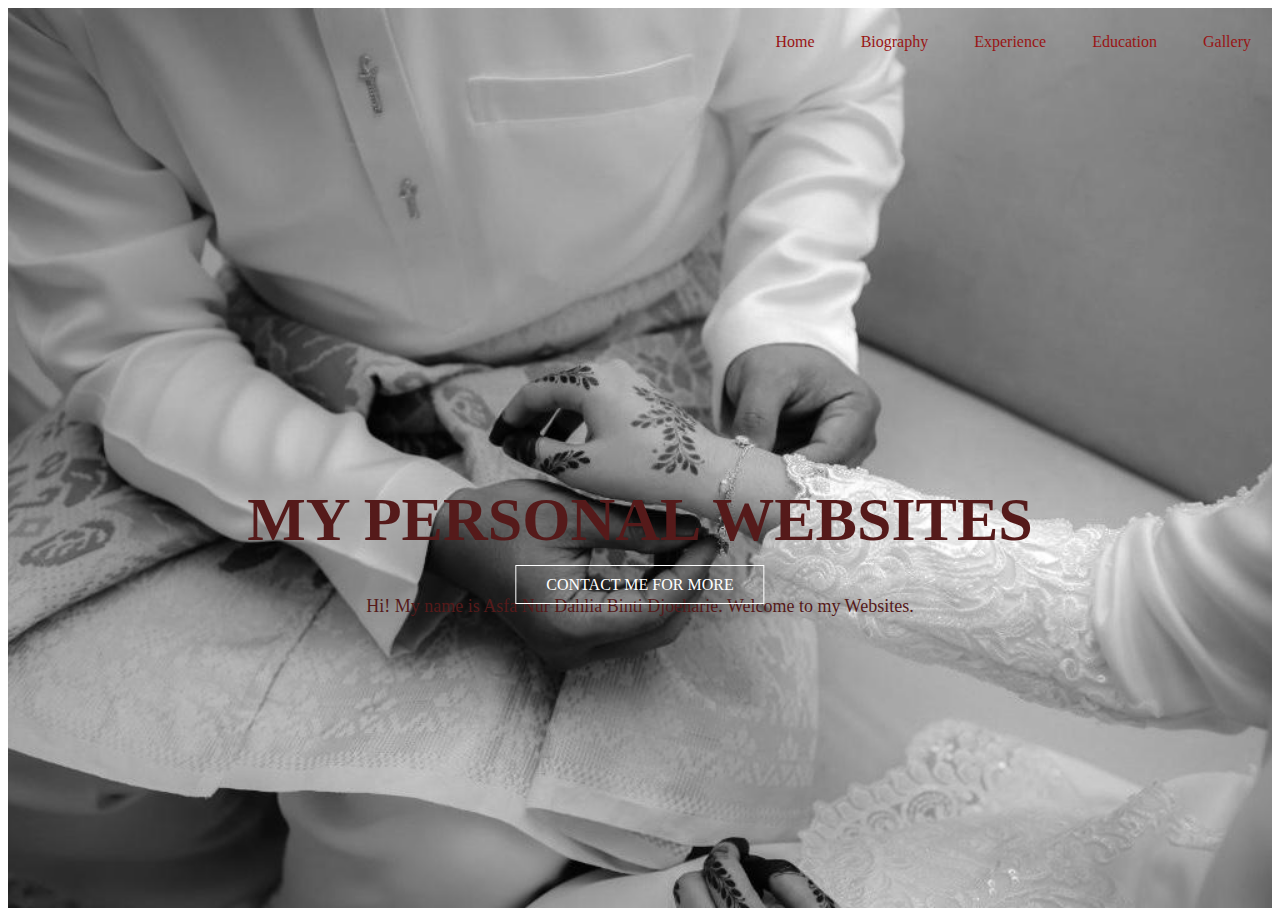
<file: websites/index.html>
<!DOCTYPE html>
<html>
    <head>
        <title>MY PERSONAL WEBSITES</title>
        <link rel="stylesheet" type="text/css" href="css/style.css">
    </head>
    <body>
        <header>
            <div class="main">
                </div>
                <ul>
                    <li><a href="index.html">Home</a></li>
                    <li><a href="biography.html">Biography</a></li>
                    <li><a href="pengalaman.html">Experience</a></li>
                    <li><a href="education.html">Education</a></li>
                    <li><a href="gallery.html">Gallery</a></li>
                </ul>
            
                    
            </div></div>
            <div class="text-box">
                <h1> MY PERSONAL WEBSITES</h1>
                <P> Hi! My name is Asfa Nur Dahlia Binti Djoeharie. Welcome to my Websites.</P>
            </div>

            <div class="button">
                <a href="https://www.instagram.com/ehhsepaa"  class="btn">CONTACT ME FOR MORE</a> 

            </div>
        </header>
    </body>
</html>
</file>
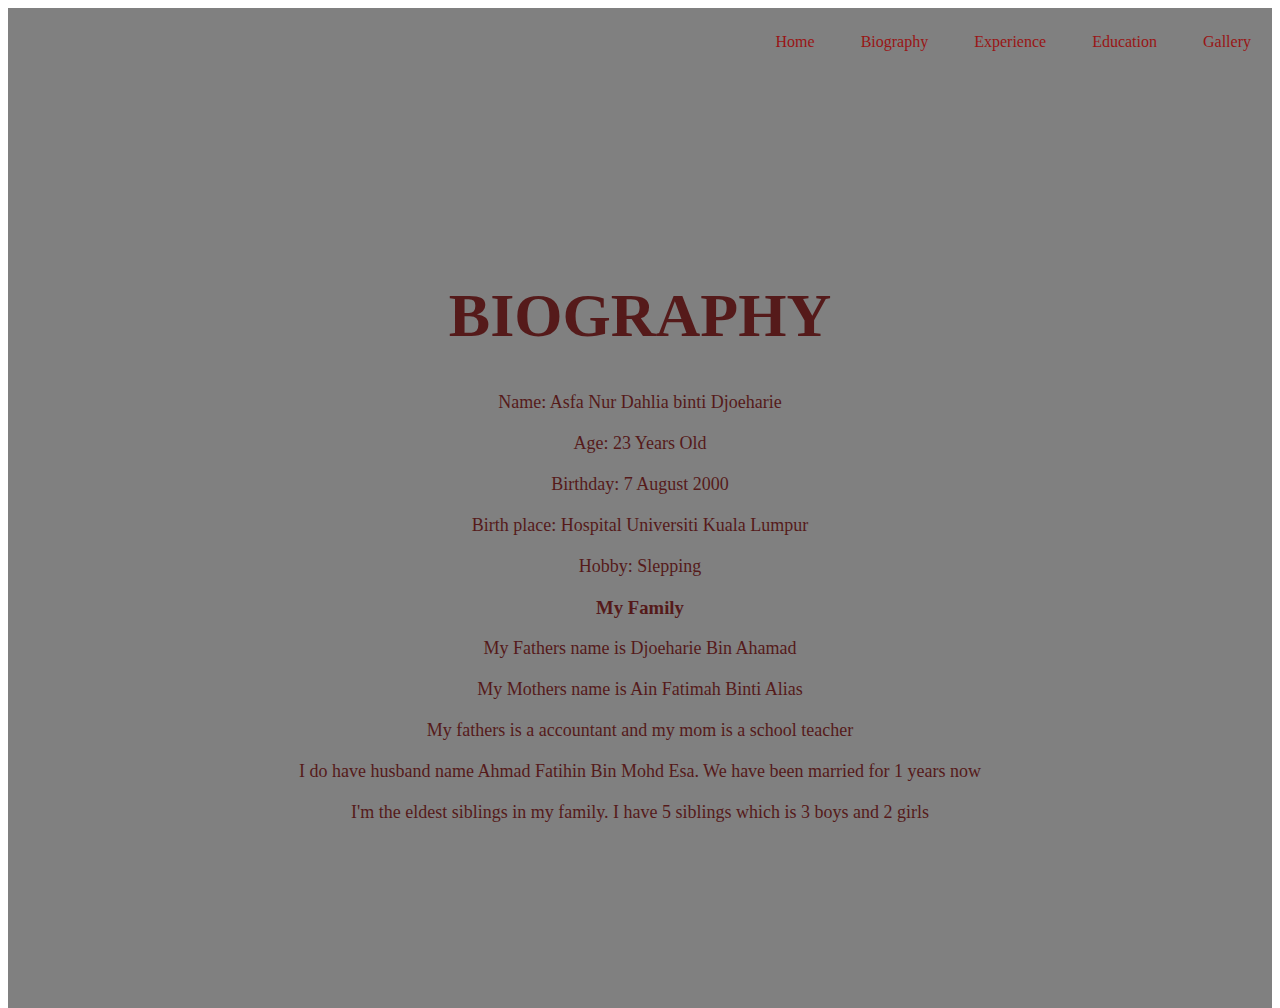
<file: websites/biography.html>
<!DOCTYPE html>
<html>
    <head>
        <title>BIOGRAPHY</title>
        <link rel="stylesheet" type="text/css" href="css/style.css">
    </head>
    
    <body>
        <header>
            <div class="main">
                </div>
                <ul>
                    <li ><a href="index.html">Home</a></li>
                    <li><a href="biography.html">Biography</a></li>
                    <li><a href="pengalaman.html">Experience</a></li>
                    <li><a href="education.html">Education</a></li>
                    <li><a href="gallery.html">Gallery</a></li>
                </ul>

                
                  </body>

                  <div class="biography"></div>
                

            </div></div>
            <div class="text-box">
                <h1> BIOGRAPHY</h1>
                <P> Name: Asfa Nur Dahlia binti Djoeharie</P>
                <p> Age: 23 Years Old</p>
                <p>Birthday: 7 August 2000</p>    
                <p>Birth place: Hospital Universiti Kuala Lumpur</p>
                <p>Hobby: Slepping</p>
                <h3>My Family</h3>
                <p>My Fathers name is Djoeharie Bin Ahamad</p>
                <p>My Mothers name is Ain Fatimah Binti Alias</p>
                <p>My fathers is a accountant and my mom is a school teacher</p>
                <p>I do have husband name Ahmad Fatihin Bin Mohd Esa. We have been married for 1 years now</p>
                <p>I'm the eldest siblings in my family. I have 5 siblings which is 3 boys and 2 girls</p>

                
            </div>

           
                
            </div>
        </header>
    </body>
</html>
</file>
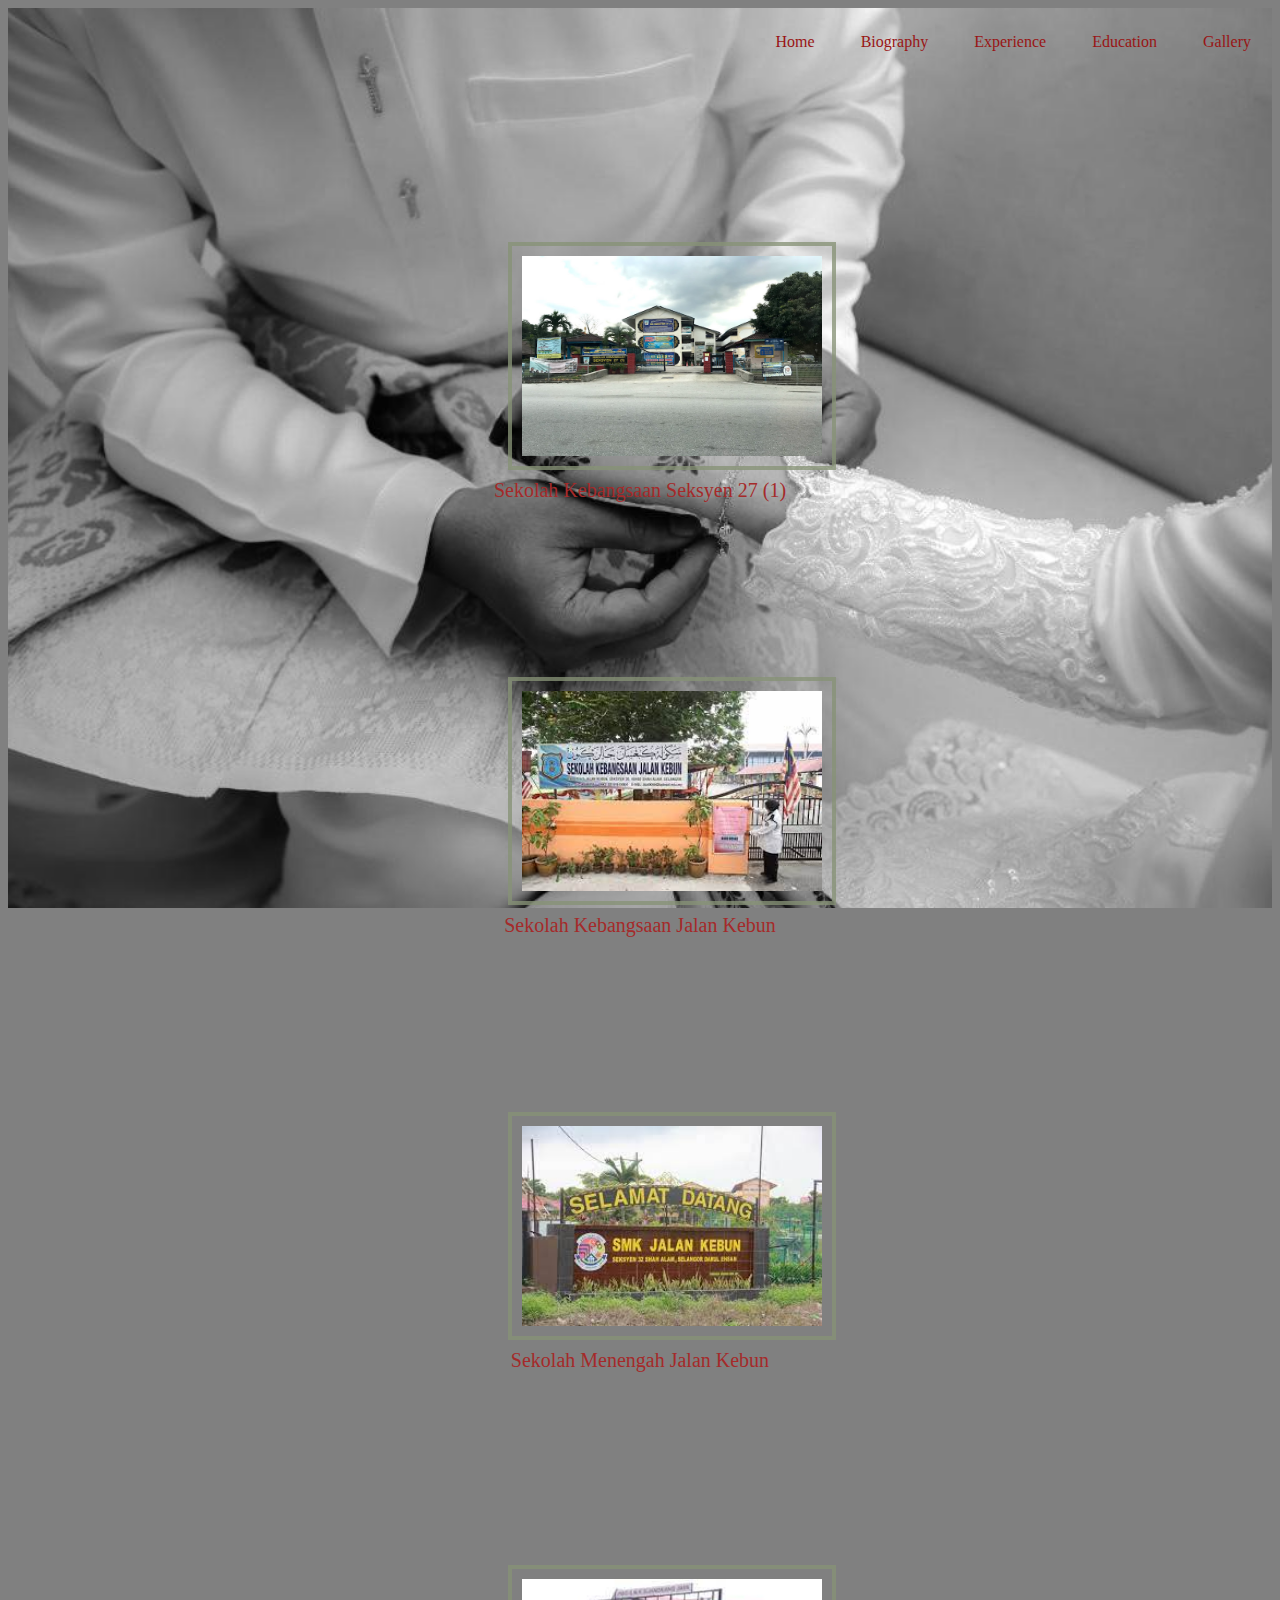
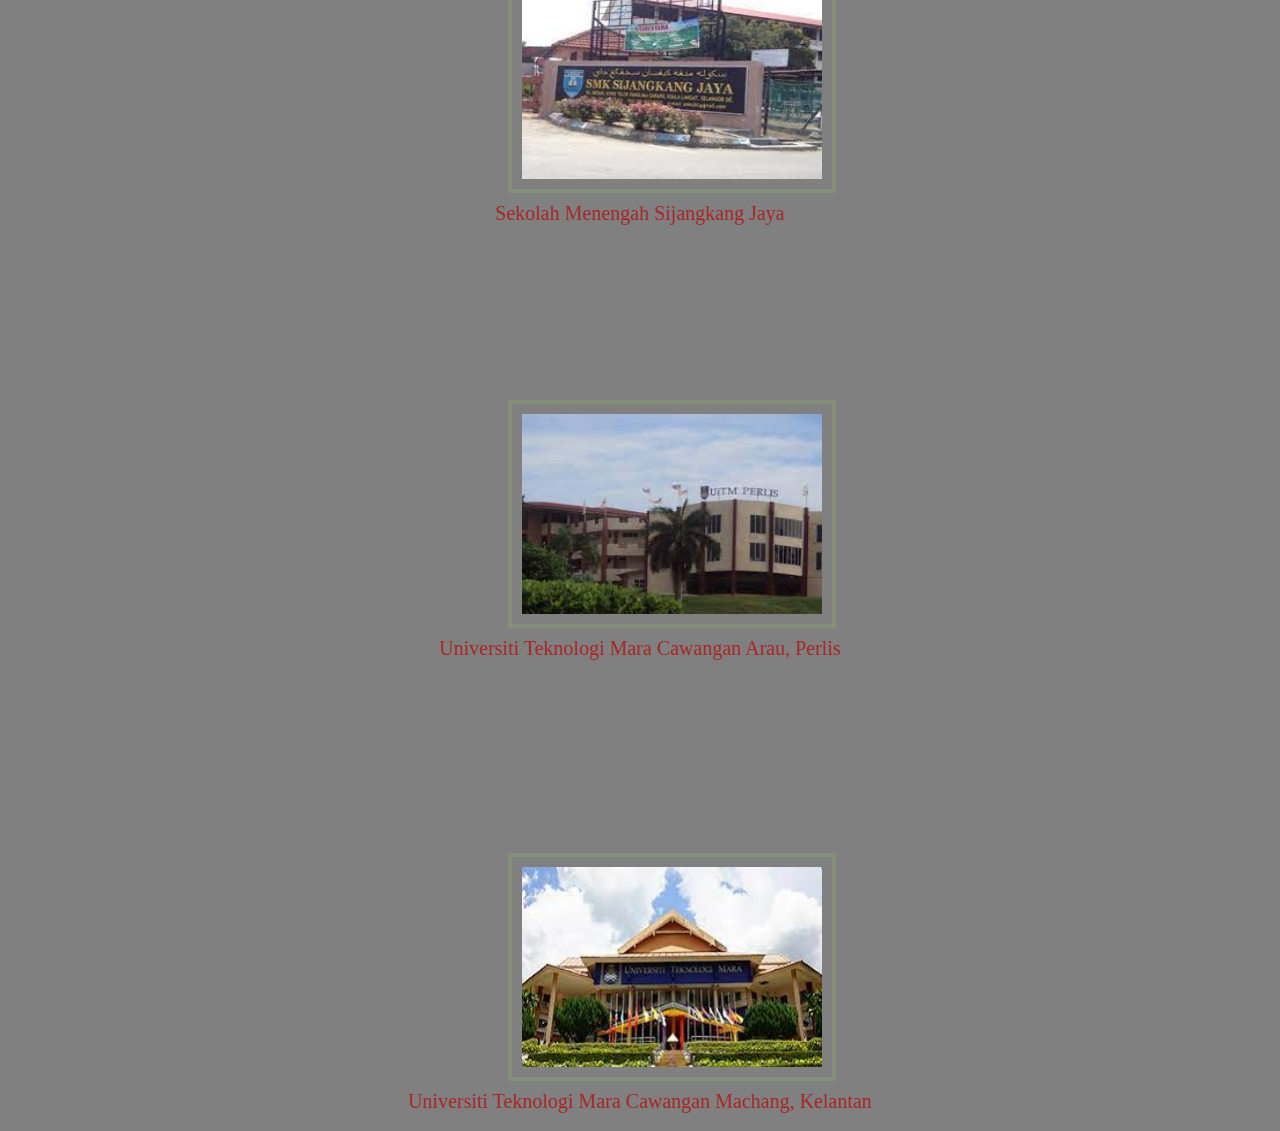
<file: websites/education.html>
<!DOCTYPE html>
<html>
    <head>
        <title>Education</title>
        <link rel="stylesheet" type="text/css" href="css/style.css">
    </head>
    <style>
      body
      {
        background-color: grey;

      }
    </style>
    <body>
        <header>
            <div class="main">
                </div>
                <ul>
                    <li ><a href="index.html">Home</a></li>
                    <li><a href="biography.html">Biography</a></li>
                    <li><a href="pengalaman.html">Experience</a></li>
                    <li><a href="education.html">Education</a></li>
                    <li><a href="gallery.html">Gallery</a></li>
                </ul>
            </div></div>

            <body>
             
              <br>
    
    <meta charset="UTF-8">
    <style>
    
    
    .title{
        position: absolute;
        left: 44%;
        transform: translate(-50%,-50%);
    }
    .title h1{
        margin-top: 50px;
        font-family:cursive;
        color: chartreuse;
        font-size: 50px;
    }
    
    img{
         width: 300px;
         height: 200px;
         border: 4px solid #879276c7;
         padding: 10px;
         margin: 5px;
         margin-left: 500px;
         margin-top: 175px;
       }
       figcaption{
                    
                    font-size: 20px;
                    font-family: cursive;
                    color:brown;
                    text-align: center;
       }
       
       
    </style>
    </head>
    <body>
    
      <img src="images/sk27.jpg"><figcaption>Sekolah Kebangsaan Seksyen 27 (1)</figcaption><img src="images/skjk.jpeg"><figcaption>Sekolah Kebangsaan Jalan Kebun
      </figcaption><img src="images/smkjk.jpeg"><figcaption>Sekolah Menengah Jalan Kebun</figcaption>
      <br>
      <img src="images/sijangkang.jpeg"><figcaption>Sekolah Menengah Sijangkang Jaya</figcaption> <img src="images/arau.jpeg"><figcaption>Universiti Teknologi Mara Cawangan Arau, Perlis</figcaption>
      <br>
      <img src="images/machang.jpeg"><figcaption>Universiti Teknologi Mara Cawangan Machang, Kelantan</figcaption>
      
       <br>
      
    



            
           
                 
            </body>

            

        </header>
    </body>
</html>
</file>
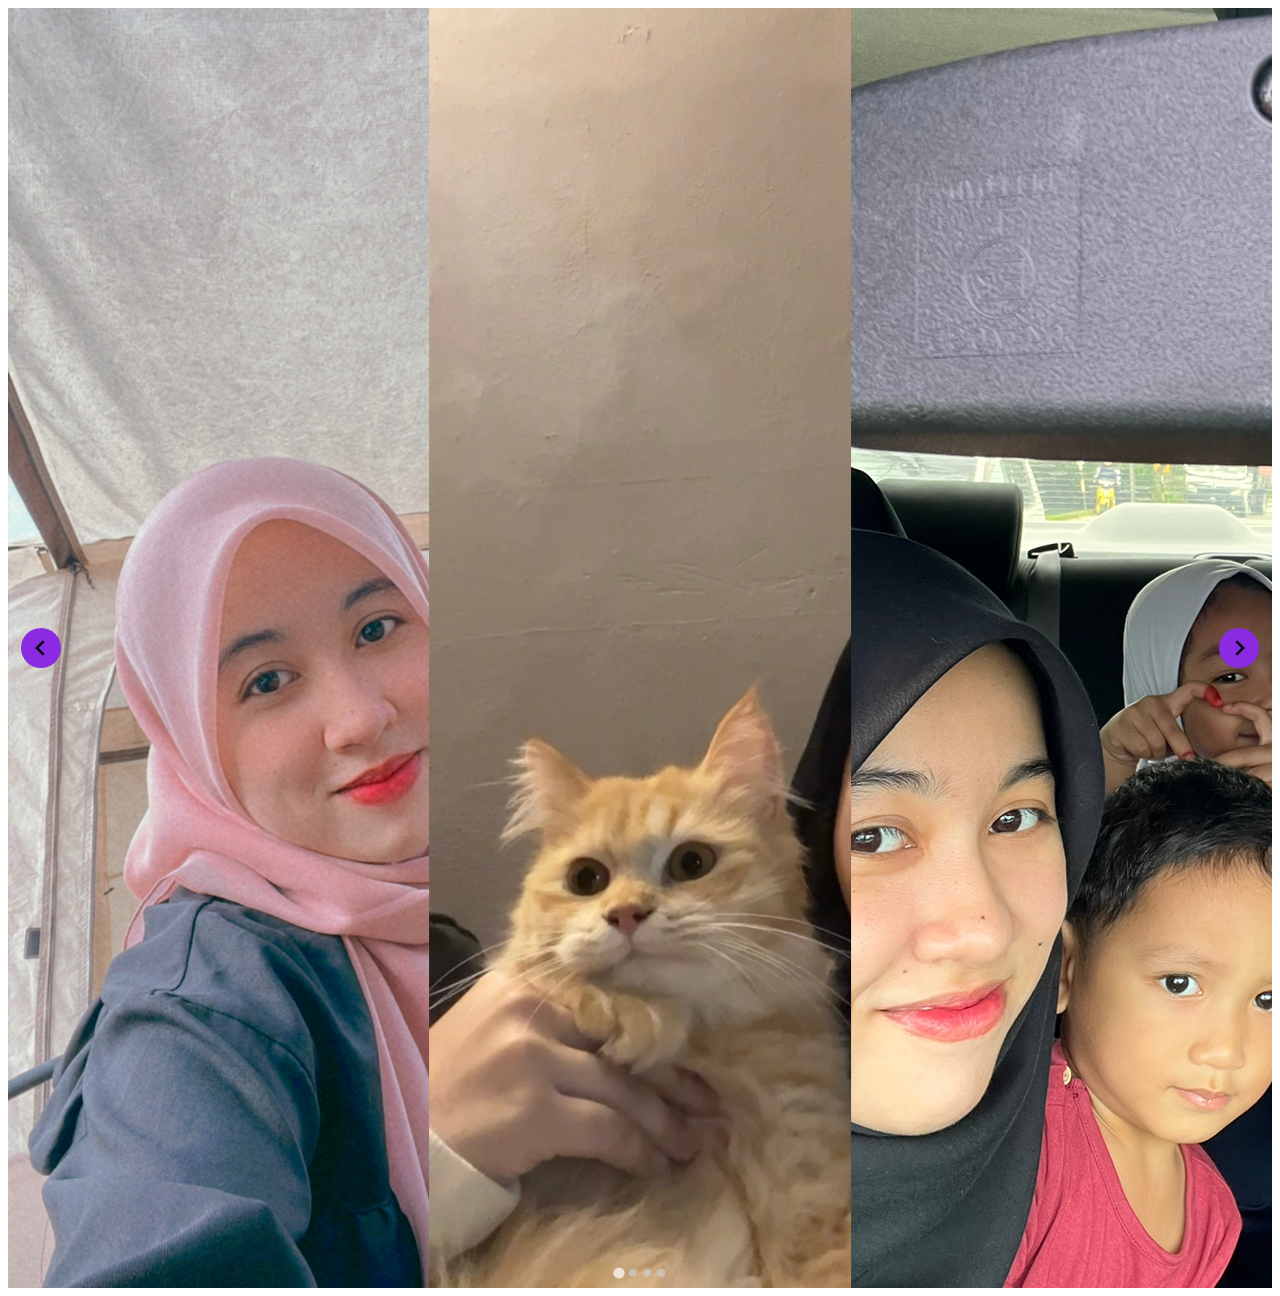
<file: websites/gallery.html>
<!DOCTYPE html>
<html>
    <head>
        <meta charset="utf-8">
        <meta name="viewport" content="width=device-width", initial-scale=1">
        <title>Gallery</title>
        <!--Slipe css cdn-->
        <link rel="stylesheet" type="text/css" href="https://cdn.jsdelivr.net/npm/@splidejs/splide@4.1.4/dist/css/splide.min.css">
        <!-- custom css-->
        <link rel="stylesheet" type="text/css" href="css/style.css">
    </head>
    <body>
        <div class="splide">
            <div class=" splide__track">
                <div class="splide__list">
                    <div class="splide__slide">
                        <div class="img_box">
                            <img src="images/slide-1.jpeg">
                        </div>
                    </div>
                    <div class="splide__slide">
                        <div class="img_box">
                            <img src="images/slide-2.jpeg">
                        </div>
                    </div>
                    <div class="splide__slide">
                        <div class="img_box">
                            <img src="images/slide-3.jpeg">
                        </div>
                    </div>
                    <div class="splide__slide">
                        <div class="img_box">
                            <img src="images/slide-4.jpeg">
                        </div>
                    </div>
                    <div class="splide__slide">
                        <div class="img_box">
                            <img src="images/slide-5.jpeg">
                        </div>
                    </div>
                    <div class="splide__slide">
                        <div class="img_box">
                            <img src="images/slide-6.jpeg">
                        </div>
                    </div>
                    <div class="splide__slide">
                        <div class="img_box">
                            <img src="images/slide-7.jpeg">
                        </div>
                    </div>
                    <div class="splide__slide">
                        <div class="img_box">
                            <img src="images/slide-8.jpeg">
                        </div>
                    </div>
                    <div class="splide__slide">
                        <div class="img_box">
                            <img src="images/slide-9.jpeg">
                        </div>
                    </div>
                    <div class="splide__slide">
                        <div class="img_box">
                            <img src="images/slide-10.jpeg">
                        </div>
                    </div>
                    <div class="splide__slide">
                        <div class="img_box">
                            <img src="images/slide-11.jpeg">
                        </div>
                    </div>
                    <div class="splide__slide">
                        <div class="img_box">
                            <img src="images/slide-12.jpeg">
                        </div>
                    </div>
                </div>
            </div>
        </div>

<!-- splide js cdn -->
<script src="https://cdn.jsdelivr.net/npm/@splidejs/splide@4.1.4/dist/js/splide.min.js"></script>
        <script type="text/javascript">
            var splide = new Splide( '.splide', {
  perPage: 3,
  type:'loop',
  breakpoints: {
    640: {
      perPage: 2,
      gap    : '.7rem',
    },
    480: {
      perPage: 1,
      gap    : '.7rem',  
    },
  },
} );

splide.mount();
</script>
</body>
</html>
</file>
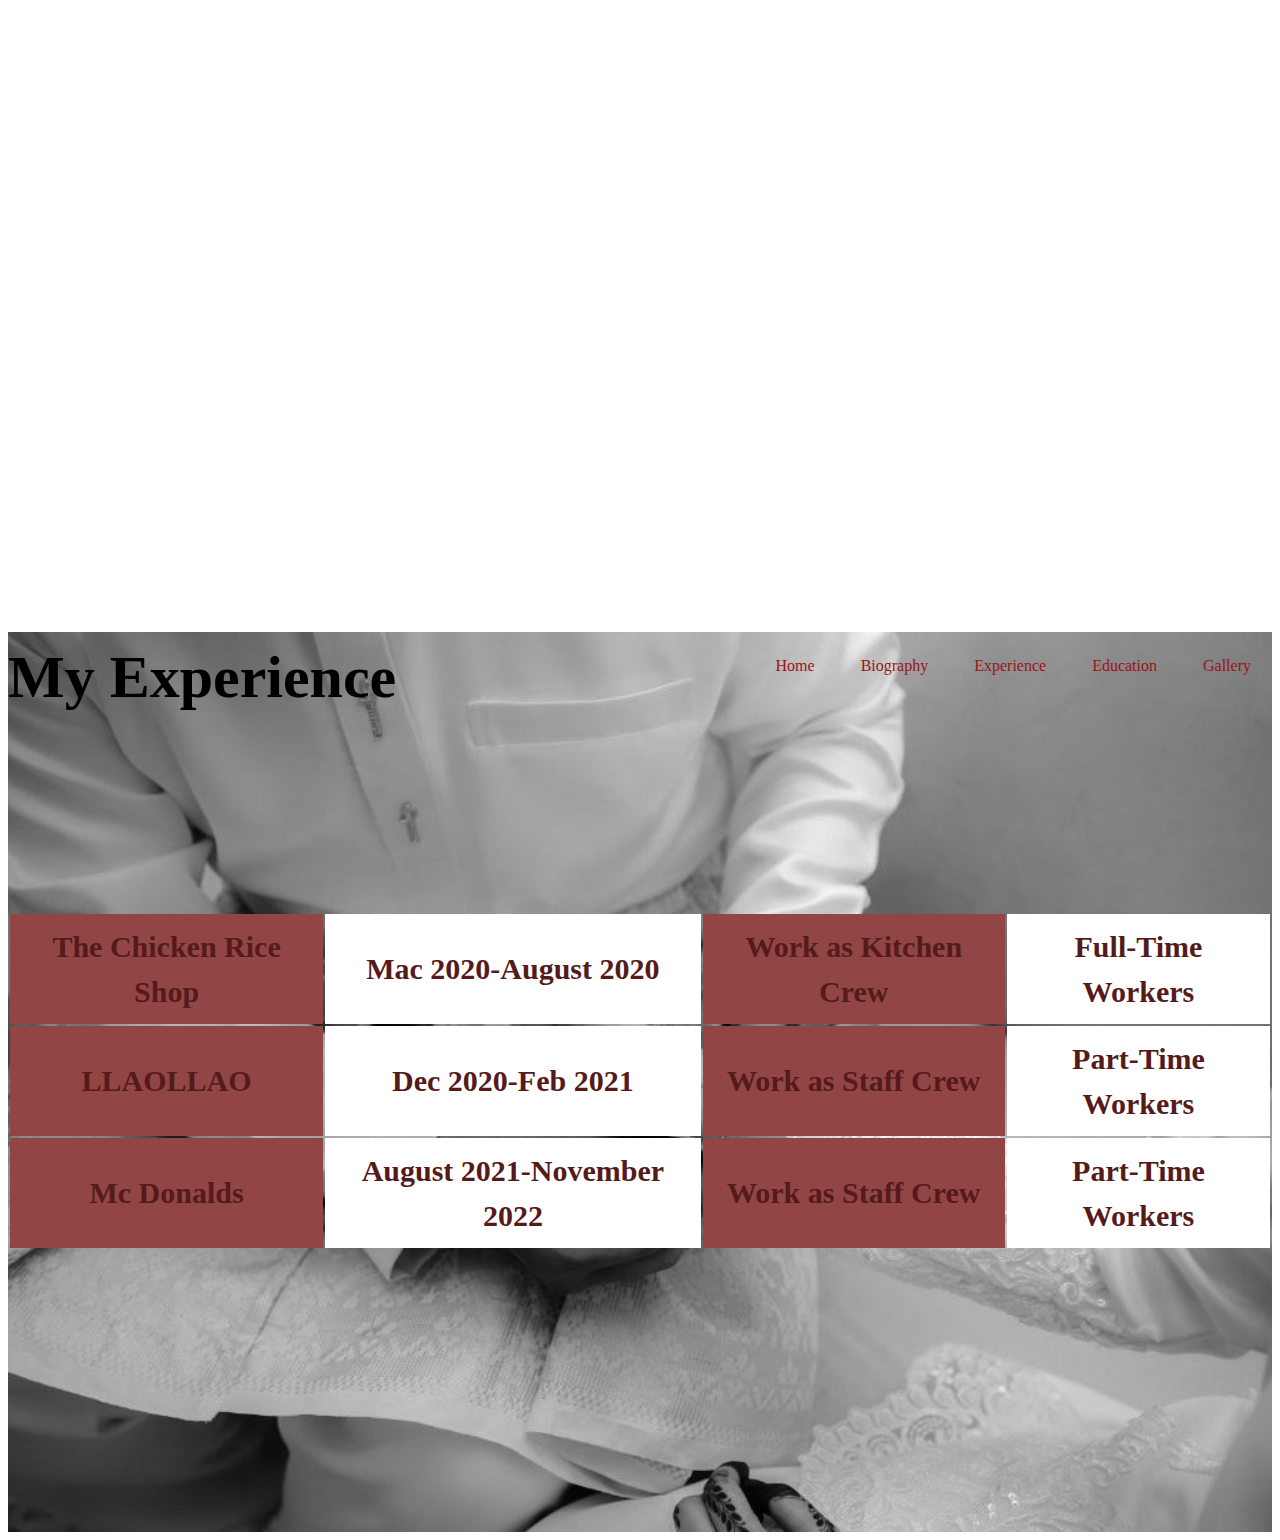
<file: websites/pengalaman.html>
<!DOCTYPE html>
<html>
    <head>
        <title>experience</title>
        <link rel="stylesheet" type="text/css" href="css/style.css">
    </head>
    <body>
        
        <header>
            <div class="main">
                
                <ul>
                    <li ><a href="index.html">Home</a></li>
                    <li><a href="biography.html">Biography</a></li>
                    <li><a href="pengalaman.html">Experience</a></li>
                    <li><a href="education.html">Education</a></li>
                    <li><a href="gallery.html">Gallery</a></li>
                </ul>
                </div>
                <div class="titleEx">
                    <h1>My Experience</h1>

                    <h2>
                        <table>
                            <tr>
                                <td>The Chicken Rice Shop</td>
                                <td>Mac 2020-August 2020</td>
                                <td>Work as Kitchen Crew</td>
                                <td>Full-Time Workers</td>
                            </tr>
                            <tr>
                                <td>LLAOLLAO</td>
                                <td>Dec 2020-Feb 2021</td>
                                <td>Work as Staff Crew</td>
                                <td>Part-Time Workers</td> 
                            </tr>
                            <tr>
                                <td>Mc Donalds</td>
                                <td>August 2021-November 2022</td>
                                <td>Work as Staff Crew</td>
                                <td>Part-Time Workers</td>
                            </tr>
                        </table>
                    </h2>
                </div>
</file>
<file: websites/css/style.css>
p
{
    margin:0;
    padding:0;
    font-family: Century Gothic;
}
    header{
        background-image: url(../3.jpeg);
        height: 100vh;
        background-size:cover;
        background-position: center;
    }

ul
{
    float:right;
    list-style-type:none;
    margin-top: 25px;
}

ul li
{
    display: inline-block;
}

ul li a
{
    text-decoration: none;
    color:rgb(153, 21, 21);
    padding: 5px 20px;
    border: 1px solid transparent;
    transition: 0.6s ease;
}

ul li a:hover
{
    background-color:lightcoral;
    color: #000;
}

.title
{
    position: absolute;
    top:50%;
    left:50%;
    transform: translate(-50%,-50%);
}

.title h1,h2
{
    color:rgb(85, 26, 26);
    font-size: 70px;
}

.text-box
{
    width:90%;
    color:rgb(85, 26, 26);
    position: absolute;
    top: 60%;
    left: 50%;
    transform: translate(-50%,-50%);
    text-align:center;

}

.text-box h1
{
    font-size: 62px;

}

.text-box p 
{
    margin: 10px 0 20px;
    font-size: 18px;
    color:rgb(85, 26, 26);
}

.body
{
    display: grid;
    place-items: center;
    height: 100vh;
    background-color: whitesmoke;
}

.splide__arrow
{
    opacity: 1;
    width:2.5rem;
    height:2.5rem;
    background-color: blueviolet;
}

div.biography
    {
        float:center;
        width:100%;
        height:1000px;
        background-color: grey;
        
    }

.button
{
    position: absolute;
    top: 65%;
    left:50%;
    transform: translate(-50%,-50%);
}

.btn
{
    border: 1px solid #fff;
    padding: 10px 30px;
    color:#fff;
    text-decoration: none;
    transition: 0.6s ease;
}

.btn:hover
{
    background-color: #fff;
    color: #000;
}



.images
{
    position: absolute;
    top: 25%;
    left:50%;
    transform: translate(-50%,-50%);
}

.text-box h2 
{
    font-size: 62px;
    color: rgb(214, 214, 98);
    top:50%;
    left:50%;
    
}

.container
{
    max-width: 1000px;
    margin:auto;
    background: #ccc1c1;
    overflow:auto;
}

.education
{
    margin:5px;
    border: 1px solid #ccc;
    float:left;
    width:390px;
}

.education img
{
    width:100%;
    height:auto;
}

.desc
{
    padding:15px;
    text-align: center;
}

.th, td
{
    text-align: center;
    padding: 10px;
    
}

tr  :nth-child(even)
{
    background-color:#fff;
}

tr :nth-child(odd)
{
    background-color: rgb(145, 69, 69);
}

.titleEx{
    font-family: 'Times New Roman', Times, serif;
    font-size: 30px;
    margin-top: 65px;
     margin-left:0;
     line-height:1.5;
}

.titleEx h2{
    font-size: 30px;
    margin-left: 0;
    margin-bottom: 50%;
    margin-right: 0;
    margin-top: 15%;

}

.titleEx h1{

    margin-top: 50%;
    margin-left: 50;
    margin-right: 0;
    
}
</file>
